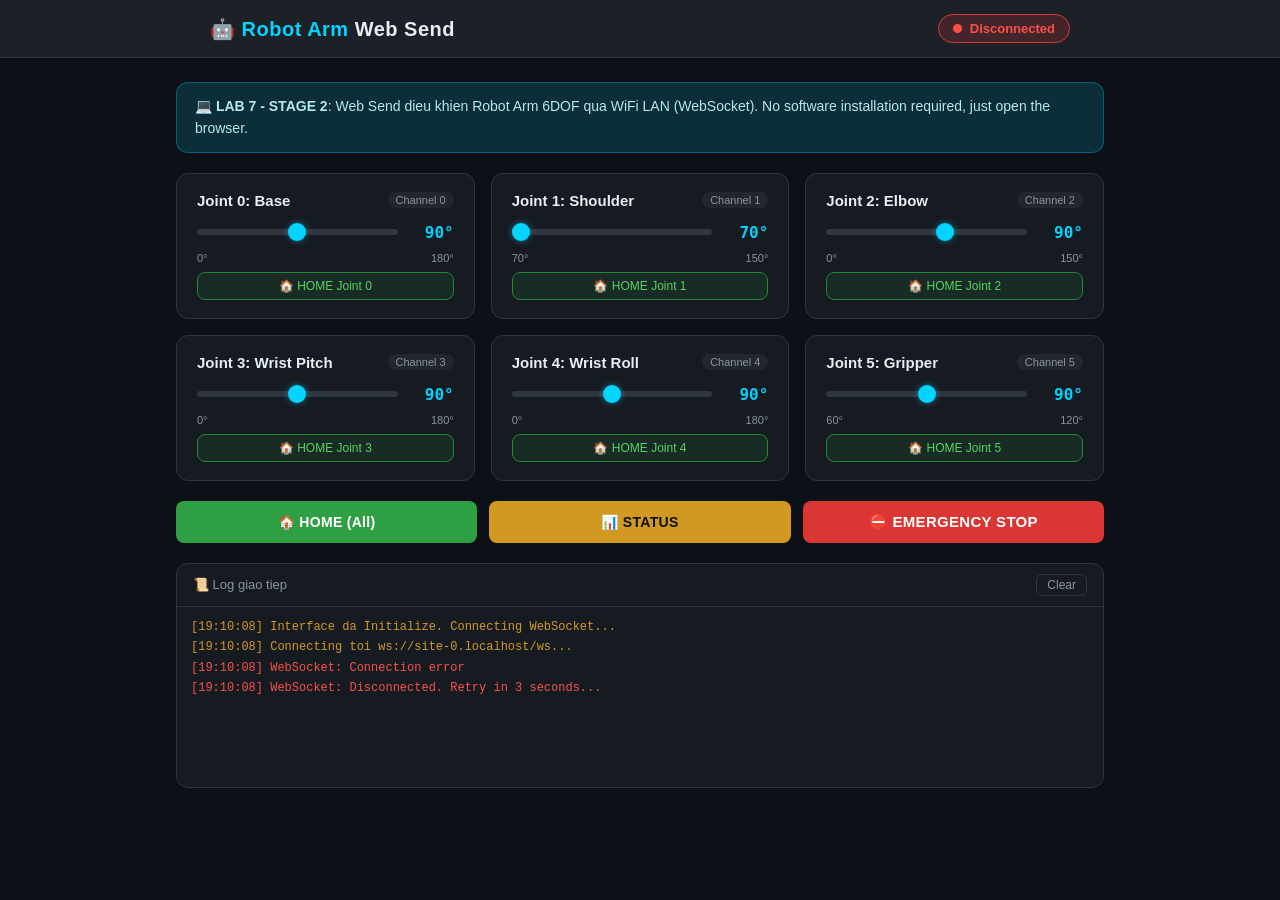
<file: robot-arm-source-code-en/lab-7/stage-2/data/index.html>
<!DOCTYPE html>
<html lang="vi">
<head>
  <meta charset="UTF-8">
  <meta name="viewport" content="width=device-width, initial-scale=1.0">
  <title>Robot Arm 6DOF — Web Controller</title>
  <link rel="stylesheet" href="style.css">
</head>
<body>

  <!-- ===== HEADER ===== -->
  <header>
    <div class="header-inner">
      <div class="logo">&#x1F916; <span>Robot Arm</span> Web Send</div>
      <div id="ws-status" class="badge disconnected">
        <span class="dot"></span>
        <span id="ws-label">Connecting...</span>
      </div>
    </div>
  </header>

  <!-- ===== NOI DUNG CHINH ===== -->
  <main>

    <!-- Card thong tin -->
    <div class="info-card">
      <p>&#x1F4BB; <strong>LAB 7 - STAGE 2</strong>:
        Web Send dieu khien Robot Arm 6DOF qua WiFi LAN (WebSocket).
        No software installation required, just open the browser.
      </p>
    </div>

    <!-- Grid 6 card servo -->
    <div class="servo-grid" id="servo-grid">
      <!-- Duoc tao automatically boi JavaScript -->
    </div>

    <!-- Panel Button chuc nang -->
    <div class="action-panel">
      <button class="btn btn-home" onclick="sendHome()">
        &#x1F3E0; HOME (All)
      </button>
      <button class="btn btn-status" onclick="sendStatus()">
        &#x1F4CA; STATUS
      </button>
      <button class="btn btn-stop" onclick="sendStop()">
        &#x26D4; EMERGENCY STOP
      </button>
    </div>

    <!-- Panel log giao tiep -->
    <div class="log-section">
      <div class="log-header">
        <span>&#x1F4DC; Log giao tiep</span>
        <button class="btn-clear" onclick="clearLog()">Clear</button>
      </div>
      <div id="log-panel"></div>
    </div>

  </main>

  <script src="app.js"></script>
</body>
</html>
</file>
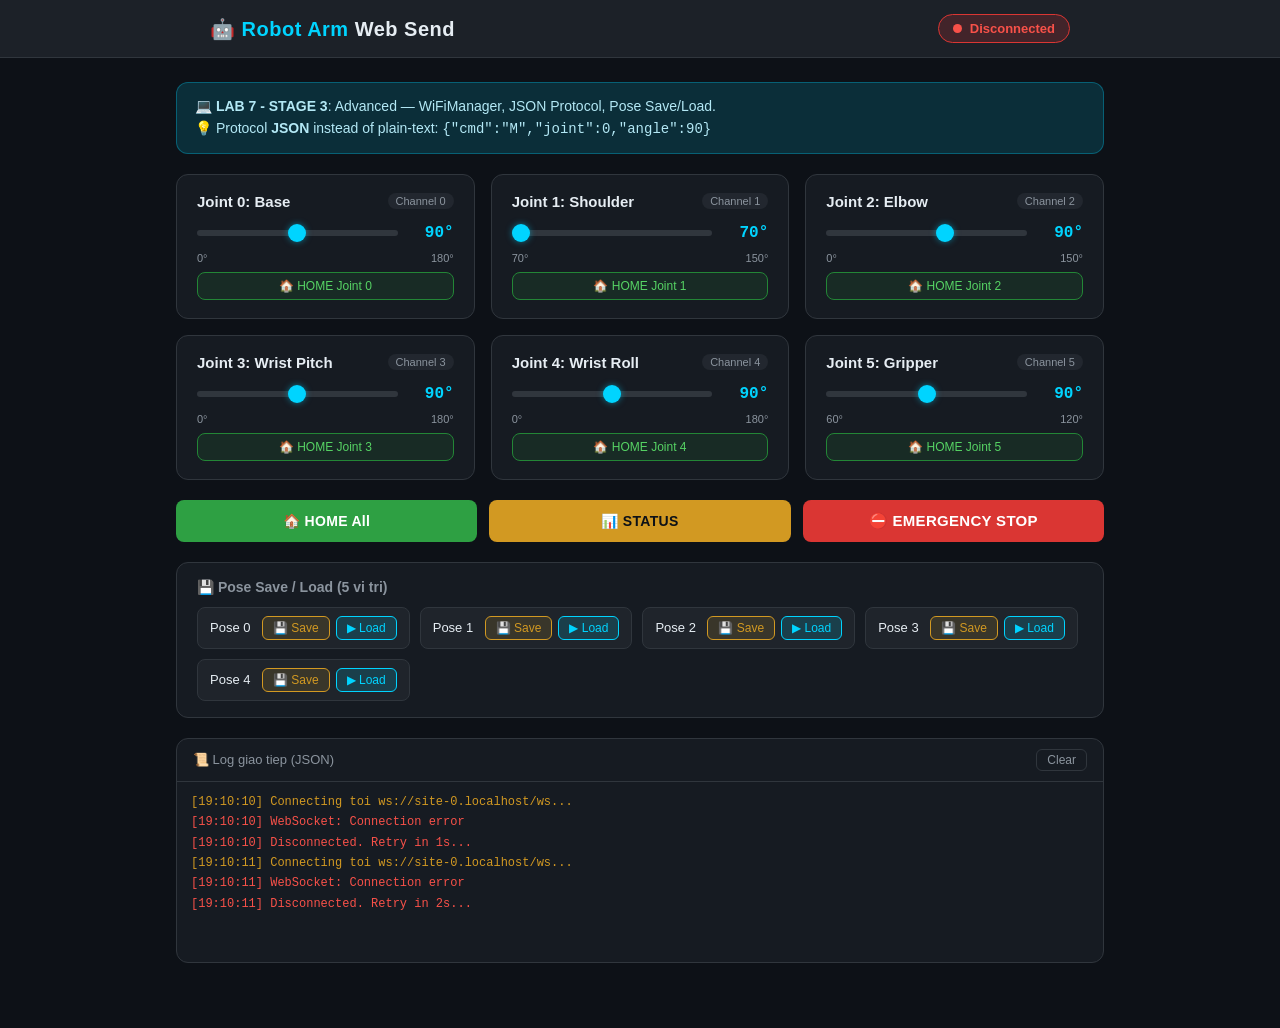
<file: robot-arm-source-code-en/lab-7/stage-3/data/index.html>
<!DOCTYPE html>
<html lang="vi">
<head>
  <meta charset="UTF-8">
  <meta name="viewport" content="width=device-width, initial-scale=1.0">
  <title>Robot Arm 6DOF — Web Controller (STAGE 3)</title>
  <link rel="stylesheet" href="style.css">
</head>
<body>

  <header>
    <div class="header-inner">
      <div class="logo">&#x1F916; <span>Robot Arm</span> Web Send</div>
      <div id="ws-status" class="badge disconnected">
        <span class="dot"></span>
        <span id="ws-label">Connecting...</span>
      </div>
    </div>
  </header>

  <main>
    <!-- Card thong tin STAGE -->
    <div class="info-card">
      <p>&#x1F4BB; <strong>LAB 7 - STAGE 3</strong>:
        Advanced — WiFiManager, JSON Protocol, Pose Save/Load.
        <br>&#x1F4A1; Protocol <strong>JSON</strong> instead of plain-text:
        <code>{"cmd":"M","joint":0,"angle":90}</code>
      </p>
    </div>

    <!-- Grid 6 servo -->
    <div class="servo-grid" id="servo-grid"></div>

    <!-- Panel Button chuc nang chinh -->
    <div class="action-panel">
      <button class="btn btn-home" onclick="sendHome()">&#x1F3E0; HOME All</button>
      <button class="btn btn-status" onclick="sendStatus()">&#x1F4CA; STATUS</button>
      <button class="btn btn-stop" onclick="sendStop()">&#x26D4; EMERGENCY STOP</button>
    </div>

    <!-- Panel Pose Save/Load (tinh nang moi STAGE 3) -->
    <div class="pose-panel">
      <div class="pose-header">&#x1F4BE; Pose Save / Load (5 vi tri)</div>
      <div class="pose-slots" id="pose-slots">
        <!-- Tao automatically boi JavaScript -->
      </div>
    </div>

    <!-- Log panel -->
    <div class="log-section">
      <div class="log-header">
        <span>&#x1F4DC; Log giao tiep (JSON)</span>
        <button class="btn-clear" onclick="clearLog()">Clear</button>
      </div>
      <div id="log-panel"></div>
    </div>
  </main>

  <script src="app.js"></script>
</body>
</html>
</file>
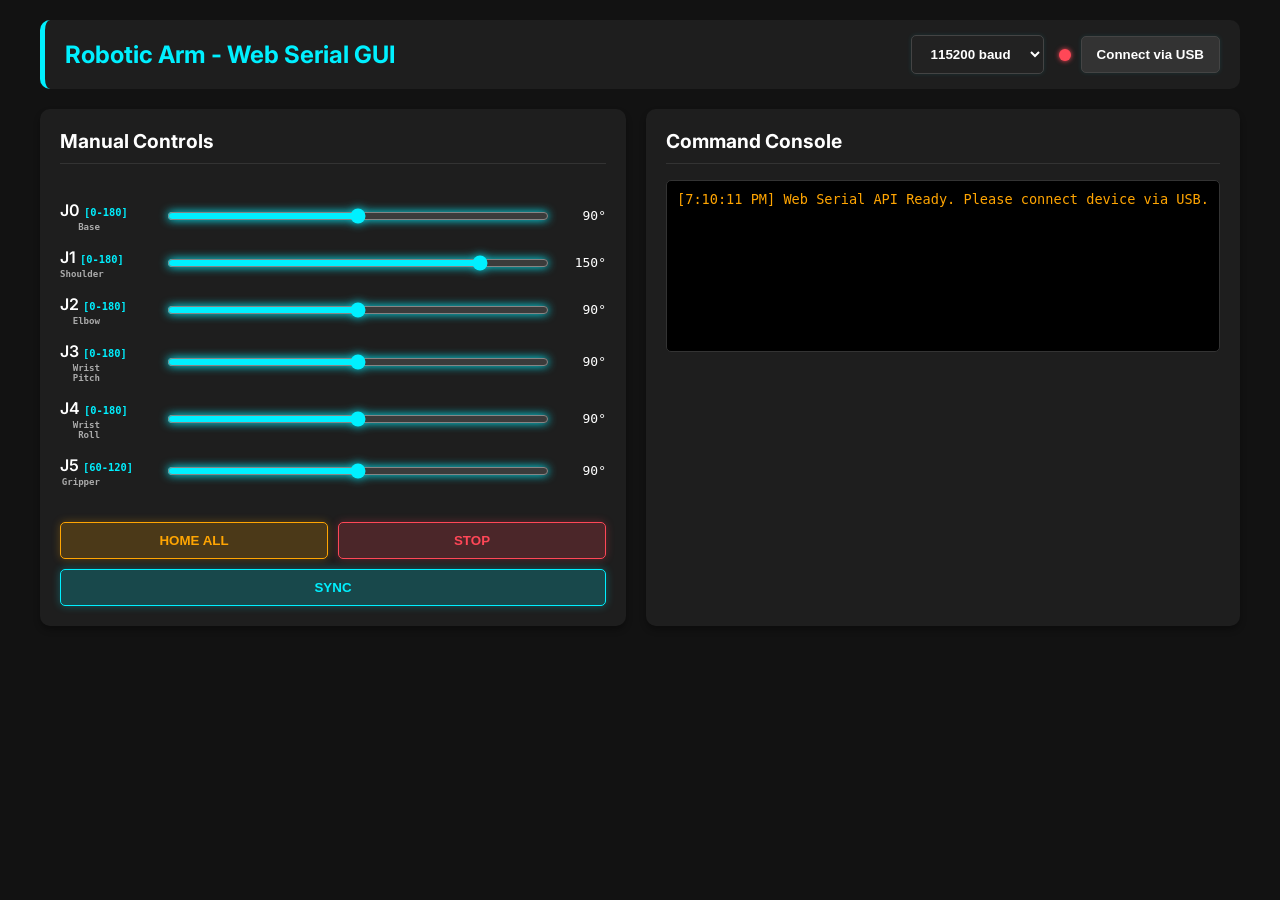
<file: robot-arm-source-code-en/lab-8/stage-1/web-serial-gui/index.html>
<!DOCTYPE html>
<html lang="en">
<head>
    <meta charset="UTF-8">
    <meta name="viewport" content="width=device-width, initial-scale=1.0">
    <title>Robotic Arm - Web Serial GUI</title>
    <link rel="stylesheet" href="style.css">
    <link href="https://fonts.googleapis.com/css2?family=Inter:wght@400;600&display=swap" rel="stylesheet">
</head>
<body>
    <div class="dashboard">
        <header>
            <h1>Robotic Arm - Web Serial GUI</h1>
            <div class="connection-status">
                <div id="serialControls" style="display: inline-flex; align-items: center; margin-right: 5px;">
                    <select id="baudRateSelect" class="btn" style="background:#222;">
                        <option value="9600">9600 baud</option>
                        <option value="115200" selected>115200 baud</option>
                    </select>
                </div>
                <span class="indicator disconnected" id="connIndicator"></span>
                <button id="connectBtn" class="btn">Connect via USB</button>
            </div>
        </header>
        
        <div class="main-content">
            <div class="panel controls-panel">
                <h2>Manual Controls</h2>
                <div class="sliders-container" id="sliders">
                    <!-- Sliders injected via JS -->
                </div>
                
                <div class="global-actions">
                    <button class="btn btn-warning" id="btnHome">HOME ALL</button>
                    <button class="btn btn-danger" id="btnStop">STOP</button>
                    <button class="btn btn-primary" id="btnSync">SYNC</button>
                </div>
            </div>

            <div class="panel bottom-panel">
                <div class="console-panel">
                    <h2>Command Console</h2>
                    <div id="consoleOutput" class="console-output"></div>
                </div>
            </div>
        </div>
    </div>
    <script src="app.js"></script>
</body>
</html>
</file>
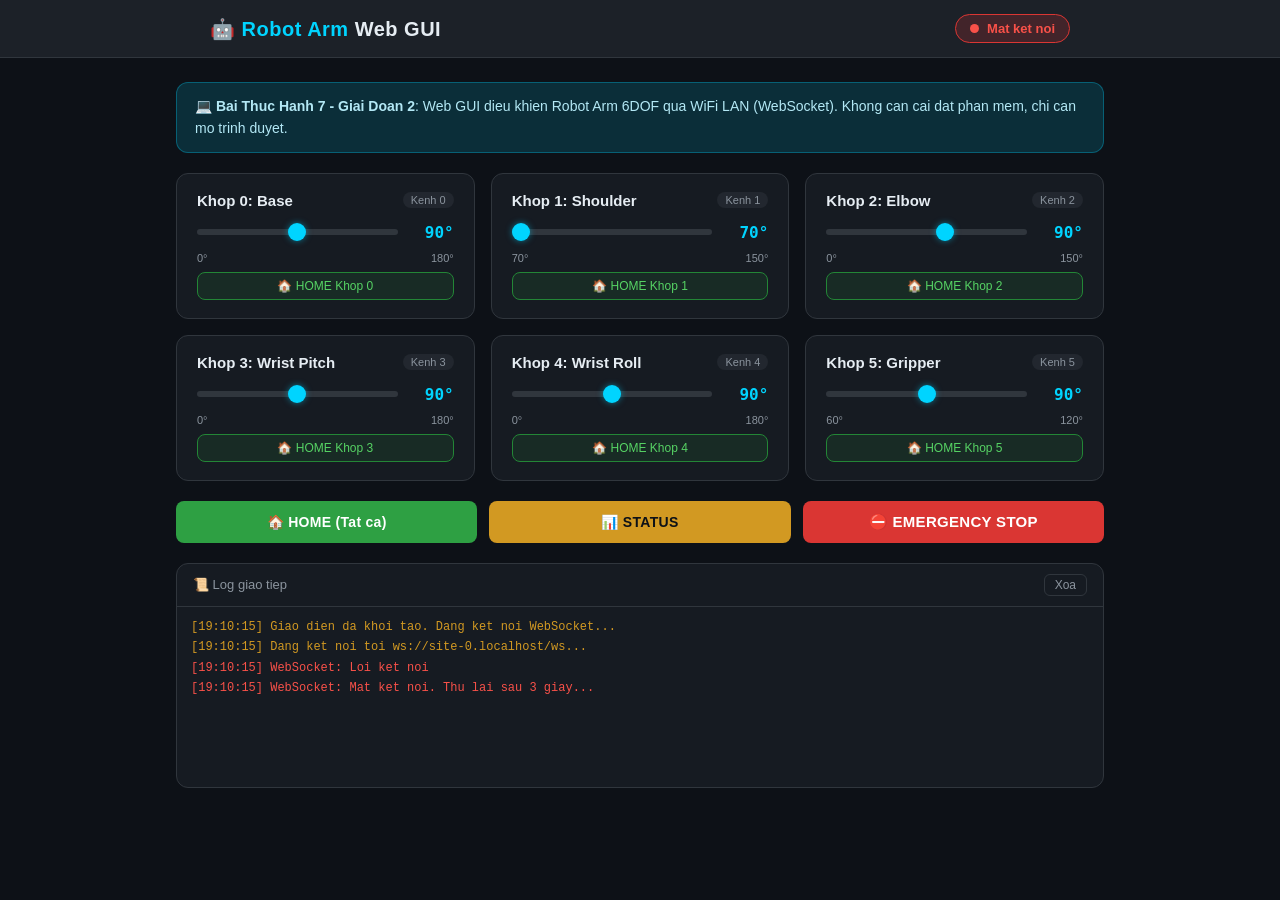
<file: robot-arm-source-code/bai-thuc-hanh-7/giai-doan-2/data/index.html>
<!DOCTYPE html>
<html lang="vi">
<head>
  <meta charset="UTF-8">
  <meta name="viewport" content="width=device-width, initial-scale=1.0">
  <title>Robot Arm 6DOF — Web Controller</title>
  <link rel="stylesheet" href="style.css">
</head>
<body>

  <!-- ===== HEADER ===== -->
  <header>
    <div class="header-inner">
      <div class="logo">&#x1F916; <span>Robot Arm</span> Web GUI</div>
      <div id="ws-status" class="badge disconnected">
        <span class="dot"></span>
        <span id="ws-label">Dang ket noi...</span>
      </div>
    </div>
  </header>

  <!-- ===== NOI DUNG CHINH ===== -->
  <main>

    <!-- Card thong tin -->
    <div class="info-card">
      <p>&#x1F4BB; <strong>Bai Thuc Hanh 7 - Giai Doan 2</strong>:
        Web GUI dieu khien Robot Arm 6DOF qua WiFi LAN (WebSocket).
        Khong can cai dat phan mem, chi can mo trinh duyet.
      </p>
    </div>

    <!-- Grid 6 card servo -->
    <div class="servo-grid" id="servo-grid">
      <!-- Duoc tao tu dong boi JavaScript -->
    </div>

    <!-- Panel nut chuc nang -->
    <div class="action-panel">
      <button class="btn btn-home" onclick="sendHome()">
        &#x1F3E0; HOME (Tat ca)
      </button>
      <button class="btn btn-status" onclick="sendStatus()">
        &#x1F4CA; STATUS
      </button>
      <button class="btn btn-stop" onclick="sendStop()">
        &#x26D4; EMERGENCY STOP
      </button>
    </div>

    <!-- Panel log giao tiep -->
    <div class="log-section">
      <div class="log-header">
        <span>&#x1F4DC; Log giao tiep</span>
        <button class="btn-clear" onclick="clearLog()">Xoa</button>
      </div>
      <div id="log-panel"></div>
    </div>

  </main>

  <script src="app.js"></script>
</body>
</html>
</file>
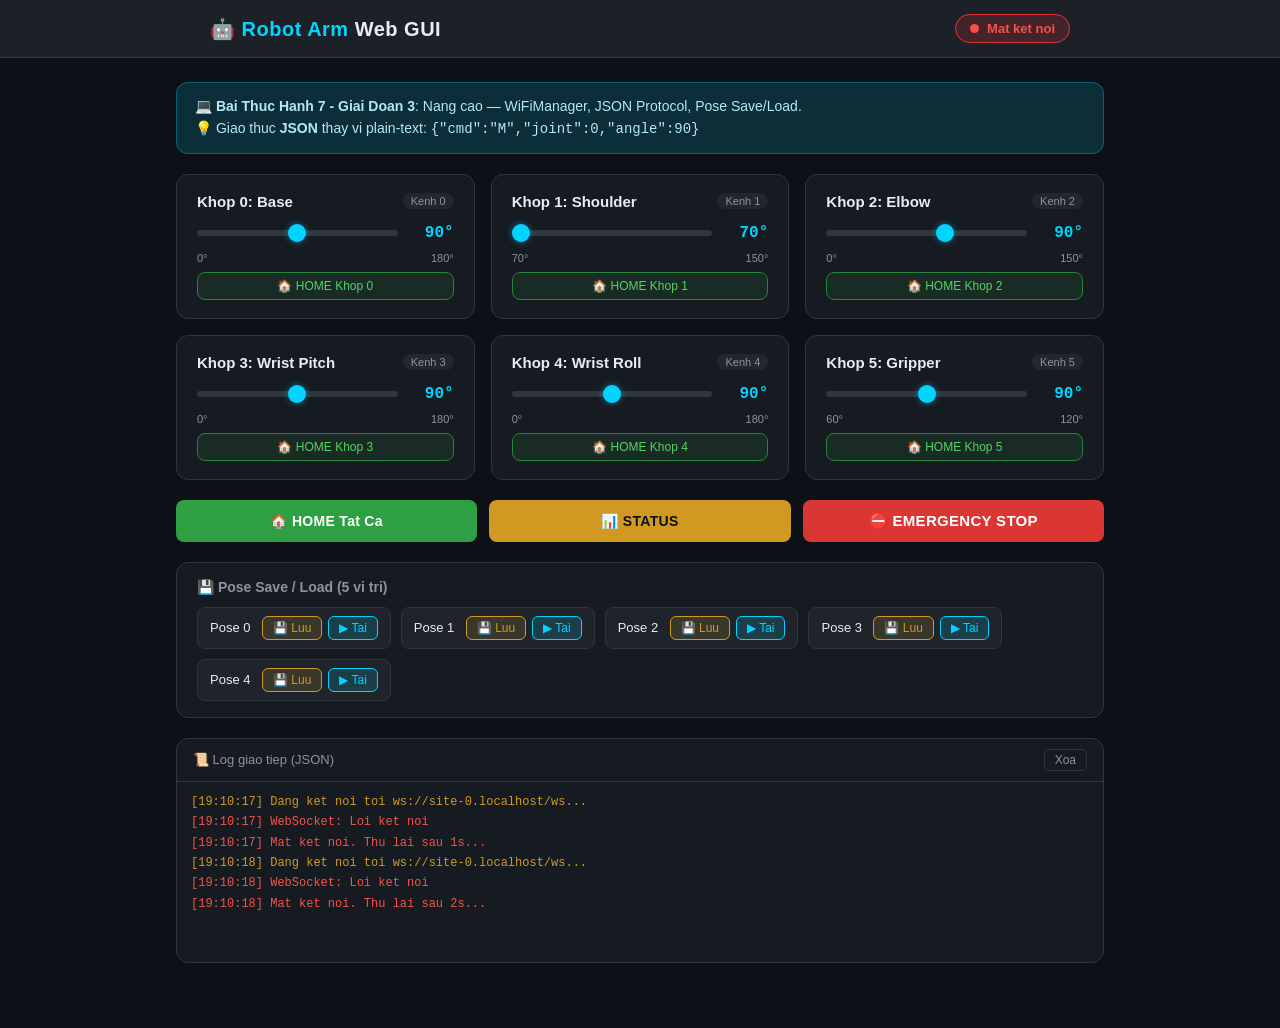
<file: robot-arm-source-code/bai-thuc-hanh-7/giai-doan-3/data/index.html>
<!DOCTYPE html>
<html lang="vi">
<head>
  <meta charset="UTF-8">
  <meta name="viewport" content="width=device-width, initial-scale=1.0">
  <title>Robot Arm 6DOF — Web Controller (Giai Doan 3)</title>
  <link rel="stylesheet" href="style.css">
</head>
<body>

  <header>
    <div class="header-inner">
      <div class="logo">&#x1F916; <span>Robot Arm</span> Web GUI</div>
      <div id="ws-status" class="badge disconnected">
        <span class="dot"></span>
        <span id="ws-label">Dang ket noi...</span>
      </div>
    </div>
  </header>

  <main>
    <!-- Card thong tin giai doan -->
    <div class="info-card">
      <p>&#x1F4BB; <strong>Bai Thuc Hanh 7 - Giai Doan 3</strong>:
        Nang cao — WiFiManager, JSON Protocol, Pose Save/Load.
        <br>&#x1F4A1; Giao thuc <strong>JSON</strong> thay vi plain-text:
        <code>{"cmd":"M","joint":0,"angle":90}</code>
      </p>
    </div>

    <!-- Grid 6 servo -->
    <div class="servo-grid" id="servo-grid"></div>

    <!-- Panel nut chuc nang chinh -->
    <div class="action-panel">
      <button class="btn btn-home" onclick="sendHome()">&#x1F3E0; HOME Tat Ca</button>
      <button class="btn btn-status" onclick="sendStatus()">&#x1F4CA; STATUS</button>
      <button class="btn btn-stop" onclick="sendStop()">&#x26D4; EMERGENCY STOP</button>
    </div>

    <!-- Panel Pose Save/Load (tinh nang moi giai doan 3) -->
    <div class="pose-panel">
      <div class="pose-header">&#x1F4BE; Pose Save / Load (5 vi tri)</div>
      <div class="pose-slots" id="pose-slots">
        <!-- Tao tu dong boi JavaScript -->
      </div>
    </div>

    <!-- Log panel -->
    <div class="log-section">
      <div class="log-header">
        <span>&#x1F4DC; Log giao tiep (JSON)</span>
        <button class="btn-clear" onclick="clearLog()">Xoa</button>
      </div>
      <div id="log-panel"></div>
    </div>
  </main>

  <script src="app.js"></script>
</body>
</html>
</file>
<file: robot-arm-source-code-en/lab-7/stage-2/data/style.css>
/* ============================================================
   LAB 7 - STAGE 2: WEB Send STYLESHEET
   Interface: Dark theme, modern, optimized for both mobile and PC
   ============================================================ */

/* === RESET & BIEN CSS === */
*, *::before, *::after { box-sizing: border-box; margin: 0; padding: 0; }

:root {
  --bg-dark:      #0d1117;
  --bg-card:      #161b22;
  --bg-header:    #1c2128;
  --accent:       #00d4ff;
  --accent-dim:   rgba(0, 212, 255, 0.15);
  --text-main:    #e6edf3;
  --text-muted:   #8b949e;
  --border:       #30363d;
  --green:        #238636;
  --green-light:  #2ea043;
  --red:          #da3633;
  --red-light:    #f85149;
  --yellow:       #d29922;
  --radius-sm:    8px;
  --radius-md:    12px;
  --radius-lg:    16px;
  --shadow:       0 4px 20px rgba(0,0,0,0.4);
}

body {
  background: var(--bg-dark);
  color:      var(--text-main);
  font-family: 'Segoe UI', Arial, sans-serif;
  min-height: 100vh;
  padding-bottom: 40px;
}

/* === HEADER === */
header {
  background:    var(--bg-header);
  border-bottom: 1px solid var(--border);
  position:      sticky;
  top:           0;
  z-index:       100;
  backdrop-filter: blur(8px);
}

.header-inner {
  max-width:   900px;
  margin:      0 auto;
  padding:     14px 20px;
  display:     flex;
  align-items: center;
  justify-content: space-between;
}

.logo {
  font-size:   20px;
  font-weight: 700;
  letter-spacing: 0.5px;
}
.logo span { color: var(--accent); }

/* === BADGE TRANG THAI KET NOI === */
.badge {
  display:     flex;
  align-items: center;
  gap:         8px;
  padding:     6px 14px;
  border-radius: 20px;
  font-size:   13px;
  font-weight: 600;
  transition:  all 0.3s;
}
.badge .dot {
  width:  9px;
  height: 9px;
  border-radius: 50%;
  animation: pulse 2s infinite;
}
.badge.connected    { background: rgba(35,134,54,0.2); color: #56d364; border: 1px solid #238636; }
.badge.connected .dot { background: #56d364; }
.badge.disconnected { background: rgba(218,54,51,0.2); color: #f85149; border: 1px solid #da3633; }
.badge.disconnected .dot { background: #f85149; animation: none; }

@keyframes pulse {
  0%, 100% { opacity: 1; }
  50%       { opacity: 0.4; }
}

/* === LAYOUT CHINH === */
main {
  max-width: 960px;
  margin:    0 auto;
  padding:   24px 16px;
  display:   flex;
  flex-direction: column;
  gap:       20px;
}

/* === CARD THONG TIN === */
.info-card {
  background:    var(--accent-dim);
  border:        1px solid rgba(0,212,255,0.3);
  border-radius: var(--radius-md);
  padding:       12px 18px;
  font-size:     14px;
  color:         #b3e8f5;
  line-height:   1.6;
}

/* === GRID 6 SERVO CARDS === */
.servo-grid {
  display:               grid;
  grid-template-columns: repeat(auto-fill, minmax(280px, 1fr));
  gap:                   16px;
}

.servo-card {
  background:    var(--bg-card);
  border:        1px solid var(--border);
  border-radius: var(--radius-md);
  padding:       18px 20px;
  transition:    border-color 0.2s, box-shadow 0.2s;
}
.servo-card:hover {
  border-color: var(--accent);
  box-shadow:   0 0 12px rgba(0,212,255,0.1);
}

.servo-card-header {
  display:         flex;
  justify-content: space-between;
  align-items:     center;
  margin-bottom:   14px;
}
.servo-name {
  font-size:   15px;
  font-weight: 600;
  color:       var(--text-main);
}
.servo-index {
  font-size:      11px;
  color:          var(--text-muted);
  background:     rgba(139,148,158,0.1);
  padding:        2px 8px;
  border-radius:  10px;
}

/* --- Slider (slider) --- */
.slider-wrap {
  display:     flex;
  align-items: center;
  gap:         10px;
  margin-bottom: 10px;
}

input[type="range"] {
  flex:             1;
  -webkit-appearance: none;
  appearance:       none;
  height:           6px;
  border-radius:    3px;
  background:       var(--border);
  outline:          none;
  transition:       background 0.2s;
}
input[type="range"]::-webkit-slider-thumb {
  -webkit-appearance: none;
  width:        18px;
  height:       18px;
  border-radius: 50%;
  background:   var(--accent);
  cursor:       pointer;
  box-shadow:   0 0 6px rgba(0,212,255,0.5);
  transition:   transform 0.1s;
}
input[type="range"]::-webkit-slider-thumb:hover {
  transform: scale(1.2);
}
input[type="range"]:focus {
  background: rgba(0,212,255,0.2);
}

.angle-val {
  min-width:   46px;
  text-align:  right;
  font-weight: 700;
  font-size:   16px;
  color:       var(--accent);
  font-family: monospace;
}

/* Thanh range len min/max */
.range-labels {
  display:         flex;
  justify-content: space-between;
  font-size:       11px;
  color:           var(--text-muted);
  margin-top:      2px;
}

/* Button HOME cho tung Joint */
.btn-joint-home {
  width:         100%;
  margin-top:    8px;
  padding:       6px;
  background:    rgba(35,134,54,0.15);
  color:         #56d364;
  border:        1px solid #238636;
  border-radius: var(--radius-sm);
  font-size:     12px;
  cursor:        pointer;
  transition:    background 0.2s;
}
.btn-joint-home:hover { background: rgba(35,134,54,0.3); }

/* === PANEL Button CHUC NANG === */
.action-panel {
  display:   flex;
  gap:       12px;
  flex-wrap: wrap;
}

.btn {
  flex:          1;
  min-width:     130px;
  padding:       12px 16px;
  border:        none;
  border-radius: var(--radius-sm);
  font-size:     14px;
  font-weight:   600;
  cursor:        pointer;
  transition:    opacity 0.2s, transform 0.1s;
  letter-spacing: 0.3px;
}
.btn:hover  { opacity: 0.85; }
.btn:active { transform: scale(0.97); }
.btn-home   { background: var(--green-light); color: white; }
.btn-status { background: var(--yellow);      color: #0d1117; }
.btn-stop   { background: var(--red);         color: white; font-size: 15px; }

/* === LOG PANEL === */
.log-section {
  background:    var(--bg-card);
  border:        1px solid var(--border);
  border-radius: var(--radius-md);
}

.log-header {
  display:         flex;
  justify-content: space-between;
  align-items:     center;
  padding:         10px 16px;
  border-bottom:   1px solid var(--border);
  font-size:       13px;
  color:           var(--text-muted);
}
.btn-clear {
  background:    transparent;
  border:        1px solid var(--border);
  color:         var(--text-muted);
  padding:       3px 10px;
  border-radius: 6px;
  font-size:     12px;
  cursor:        pointer;
}
.btn-clear:hover { border-color: var(--text-muted); color: var(--text-main); }

#log-panel {
  height:    180px;
  overflow-y: auto;
  padding:   10px 14px;
  font-family: 'Consolas', 'Courier New', monospace;
  font-size: 12px;
  line-height: 1.7;
}
.log-line         { color: #8b949e; }
.log-line.send    { color: #79c0ff; }
.log-line.recv    { color: #56d364; }
.log-line.error   { color: #f85149; }
.log-line.info    { color: #d29922; }

/* === RESPONSIVE === */
@media (max-width: 500px) {
  .servo-grid { grid-template-columns: 1fr; }
  .action-panel { flex-direction: column; }
}
</file>
<file: robot-arm-source-code-en/lab-7/stage-3/data/style.css>
/* ============================================================
   LAB 7 - STAGE 2: WEB Send STYLESHEET
   Interface: Dark theme, modern, optimized for both mobile and PC
   ============================================================ */

/* === RESET & BIEN CSS === */
*, *::before, *::after { box-sizing: border-box; margin: 0; padding: 0; }

:root {
  --bg-dark:      #0d1117;
  --bg-card:      #161b22;
  --bg-header:    #1c2128;
  --accent:       #00d4ff;
  --accent-dim:   rgba(0, 212, 255, 0.15);
  --text-main:    #e6edf3;
  --text-muted:   #8b949e;
  --border:       #30363d;
  --green:        #238636;
  --green-light:  #2ea043;
  --red:          #da3633;
  --red-light:    #f85149;
  --yellow:       #d29922;
  --radius-sm:    8px;
  --radius-md:    12px;
  --radius-lg:    16px;
  --shadow:       0 4px 20px rgba(0,0,0,0.4);
}

body {
  background: var(--bg-dark);
  color:      var(--text-main);
  font-family: 'Segoe UI', Arial, sans-serif;
  min-height: 100vh;
  padding-bottom: 40px;
}

/* === HEADER === */
header {
  background:    var(--bg-header);
  border-bottom: 1px solid var(--border);
  position:      sticky;
  top:           0;
  z-index:       100;
  backdrop-filter: blur(8px);
}

.header-inner {
  max-width:   900px;
  margin:      0 auto;
  padding:     14px 20px;
  display:     flex;
  align-items: center;
  justify-content: space-between;
}

.logo {
  font-size:   20px;
  font-weight: 700;
  letter-spacing: 0.5px;
}
.logo span { color: var(--accent); }

/* === BADGE TRANG THAI KET NOI === */
.badge {
  display:     flex;
  align-items: center;
  gap:         8px;
  padding:     6px 14px;
  border-radius: 20px;
  font-size:   13px;
  font-weight: 600;
  transition:  all 0.3s;
}
.badge .dot {
  width:  9px;
  height: 9px;
  border-radius: 50%;
  animation: pulse 2s infinite;
}
.badge.connected    { background: rgba(35,134,54,0.2); color: #56d364; border: 1px solid #238636; }
.badge.connected .dot { background: #56d364; }
.badge.disconnected { background: rgba(218,54,51,0.2); color: #f85149; border: 1px solid #da3633; }
.badge.disconnected .dot { background: #f85149; animation: none; }

@keyframes pulse {
  0%, 100% { opacity: 1; }
  50%       { opacity: 0.4; }
}

/* === LAYOUT CHINH === */
main {
  max-width: 960px;
  margin:    0 auto;
  padding:   24px 16px;
  display:   flex;
  flex-direction: column;
  gap:       20px;
}

/* === CARD THONG TIN === */
.info-card {
  background:    var(--accent-dim);
  border:        1px solid rgba(0,212,255,0.3);
  border-radius: var(--radius-md);
  padding:       12px 18px;
  font-size:     14px;
  color:         #b3e8f5;
  line-height:   1.6;
}

/* === GRID 6 SERVO CARDS === */
.servo-grid {
  display:               grid;
  grid-template-columns: repeat(auto-fill, minmax(280px, 1fr));
  gap:                   16px;
}

.servo-card {
  background:    var(--bg-card);
  border:        1px solid var(--border);
  border-radius: var(--radius-md);
  padding:       18px 20px;
  transition:    border-color 0.2s, box-shadow 0.2s;
}
.servo-card:hover {
  border-color: var(--accent);
  box-shadow:   0 0 12px rgba(0,212,255,0.1);
}

.servo-card-header {
  display:         flex;
  justify-content: space-between;
  align-items:     center;
  margin-bottom:   14px;
}
.servo-name {
  font-size:   15px;
  font-weight: 600;
  color:       var(--text-main);
}
.servo-index {
  font-size:      11px;
  color:          var(--text-muted);
  background:     rgba(139,148,158,0.1);
  padding:        2px 8px;
  border-radius:  10px;
}

/* --- Slider (slider) --- */
.slider-wrap {
  display:     flex;
  align-items: center;
  gap:         10px;
  margin-bottom: 10px;
}

input[type="range"] {
  flex:             1;
  -webkit-appearance: none;
  appearance:       none;
  height:           6px;
  border-radius:    3px;
  background:       var(--border);
  outline:          none;
  transition:       background 0.2s;
}
input[type="range"]::-webkit-slider-thumb {
  -webkit-appearance: none;
  width:        18px;
  height:       18px;
  border-radius: 50%;
  background:   var(--accent);
  cursor:       pointer;
  box-shadow:   0 0 6px rgba(0,212,255,0.5);
  transition:   transform 0.1s;
}
input[type="range"]::-webkit-slider-thumb:hover {
  transform: scale(1.2);
}
input[type="range"]:focus {
  background: rgba(0,212,255,0.2);
}

.angle-val {
  min-width:   46px;
  text-align:  right;
  font-weight: 700;
  font-size:   16px;
  color:       var(--accent);
  font-family: monospace;
}

/* Thanh range len min/max */
.range-labels {
  display:         flex;
  justify-content: space-between;
  font-size:       11px;
  color:           var(--text-muted);
  margin-top:      2px;
}

/* Button HOME cho tung Joint */
.btn-joint-home {
  width:         100%;
  margin-top:    8px;
  padding:       6px;
  background:    rgba(35,134,54,0.15);
  color:         #56d364;
  border:        1px solid #238636;
  border-radius: var(--radius-sm);
  font-size:     12px;
  cursor:        pointer;
  transition:    background 0.2s;
}
.btn-joint-home:hover { background: rgba(35,134,54,0.3); }

/* === PANEL Button CHUC NANG === */
.action-panel {
  display:   flex;
  gap:       12px;
  flex-wrap: wrap;
}

.btn {
  flex:          1;
  min-width:     130px;
  padding:       12px 16px;
  border:        none;
  border-radius: var(--radius-sm);
  font-size:     14px;
  font-weight:   600;
  cursor:        pointer;
  transition:    opacity 0.2s, transform 0.1s;
  letter-spacing: 0.3px;
}
.btn:hover  { opacity: 0.85; }
.btn:active { transform: scale(0.97); }
.btn-home   { background: var(--green-light); color: white; }
.btn-status { background: var(--yellow);      color: #0d1117; }
.btn-stop   { background: var(--red);         color: white; font-size: 15px; }

/* === LOG PANEL === */
.log-section {
  background:    var(--bg-card);
  border:        1px solid var(--border);
  border-radius: var(--radius-md);
}

.log-header {
  display:         flex;
  justify-content: space-between;
  align-items:     center;
  padding:         10px 16px;
  border-bottom:   1px solid var(--border);
  font-size:       13px;
  color:           var(--text-muted);
}
.btn-clear {
  background:    transparent;
  border:        1px solid var(--border);
  color:         var(--text-muted);
  padding:       3px 10px;
  border-radius: 6px;
  font-size:     12px;
  cursor:        pointer;
}
.btn-clear:hover { border-color: var(--text-muted); color: var(--text-main); }

#log-panel {
  height:    180px;
  overflow-y: auto;
  padding:   10px 14px;
  font-family: 'Consolas', 'Courier New', monospace;
  font-size: 12px;
  line-height: 1.7;
}
.log-line         { color: #8b949e; }
.log-line.send    { color: #79c0ff; }
.log-line.recv    { color: #56d364; }
.log-line.error   { color: #f85149; }
.log-line.info    { color: #d29922; }

/* === RESPONSIVE === */
@media (max-width: 500px) {
  .servo-grid { grid-template-columns: 1fr; }
  .action-panel { flex-direction: column; }
}

/* === POSE PANEL (STAGE 3) === */
.pose-panel {
  background:    var(--bg-card);
  border:        1px solid var(--border);
  border-radius: var(--radius-md);
  padding:       16px 20px;
}
.pose-header {
  font-size:   14px;
  font-weight: 600;
  color:       var(--text-muted);
  margin-bottom: 12px;
}
.pose-slots { display: flex; gap: 10px; flex-wrap: wrap; }
.pose-slot {
  display:     flex;
  align-items: center;
  gap:         6px;
  background:  rgba(255,255,255,0.04);
  border:      1px solid var(--border);
  border-radius: var(--radius-sm);
  padding:     8px 12px;
}
.pose-slot-label { font-size: 13px; min-width: 46px; }
.btn-pose-save {
  padding:       4px 10px;
  background:    rgba(210,153,34,0.15);
  color:         var(--yellow);
  border:        1px solid var(--yellow);
  border-radius: 6px;
  font-size:     12px;
  cursor:        pointer;
}
.btn-pose-save:hover { background: rgba(210,153,34,0.3); }
.btn-pose-load {
  padding:       4px 10px;
  background:    var(--accent-dim);
  color:         var(--accent);
  border:        1px solid var(--accent);
  border-radius: 6px;
  font-size:     12px;
  cursor:        pointer;
}
.btn-pose-load:hover { background: rgba(0,212,255,0.25); }
</file>
<file: robot-arm-source-code-en/lab-8/stage-1/web-serial-gui/style.css>
:root {
    --bg-color: #121212;
    --panel-bg: #1e1e1e;
    --accent: #00f0ff;
    --text-main: #ffffff;
    --text-muted: #aaaaaa;
    --danger: #ff4757;
    --warning: #ffa502;
    --success: #2ed573;
}

body {
    margin: 0;
    font-family: 'Inter', sans-serif;
    background-color: var(--bg-color);
    color: var(--text-main);
    display: flex;
    justify-content: center;
    padding: 20px;
    height: 100vh;
    box-sizing: border-box;
}

.dashboard {
    width: 100%;
    max-width: 1200px;
    display: flex;
    flex-direction: column;
    gap: 20px;
}

header {
    display: flex;
    justify-content: space-between;
    align-items: center;
    background-color: var(--panel-bg);
    padding: 15px 20px;
    border-radius: 10px;
    border-left: 5px solid var(--accent);
}

header h1 {
    margin: 0;
    font-size: 1.5rem;
    color: var(--accent);
}

.connection-status {
    display: flex;
    align-items: center;
    gap: 10px;
}

.indicator {
    width: 12px;
    height: 12px;
    border-radius: 50%;
    box-shadow: 0 0 5px currentColor;
}
.indicator.disconnected { background-color: var(--danger); color: var(--danger); }
.indicator.connected { background-color: var(--success); color: var(--success); }

.panel {
    background-color: var(--panel-bg);
    border-radius: 10px;
    padding: 20px;
    box-shadow: 0 4px 6px rgba(0,0,0,0.3);
}

h2 {
    margin-top: 0;
    font-size: 1.2rem;
    border-bottom: 1px solid #333;
    padding-bottom: 10px;
}

.main-content {
    display: flex;
    gap: 20px;
}

.visualizer-panel {
    flex: 2;
    display: flex;
    flex-direction: column;
}

.canvas-container {
    flex: 1;
    display: flex;
    justify-content: center;
    align-items: center;
    background-color: #000;
    border-radius: 8px;
    border: 1px solid #333;
}

.controls-panel {
    flex: 1;
    display: flex;
    flex-direction: column;
    gap: 20px;
}

.slider-group {
    display: flex;
    align-items: center;
    gap: 15px;
    margin-bottom: 15px;
}

.slider-group label {
    width: 60px;
    font-weight: 600;
}

.slider-group input[type="range"] {
    flex: 1;
    accent-color: var(--accent);
    filter: drop-shadow(0 0 5px var(--accent));
    transition: filter 0.2s;
}

.slider-group input[type="range"]:hover {
    filter: drop-shadow(0 0 10px var(--accent));
}

.slider-group span {
    width: 40px;
    text-align: right;
    font-family: monospace;
}

.global-actions {
    display: grid;
    grid-template-columns: 1fr 1fr;
    gap: 10px;
}
.global-actions #btnSync { grid-column: span 2; }

.bottom-panel {
    display: flex;
    gap: 20px;
}

.sequence-recorder {
    flex: 1;
}

.recorder-controls {
    display: flex;
    gap: 10px;
    margin-bottom: 15px;
}

.sequence-list {
    min-height: 100px;
    max-height: 150px;
    overflow-y: auto;
    background: #111;
    border-radius: 5px;
    padding: 10px;
    font-family: monospace;
    font-size: 0.9rem;
    color: var(--text-muted);
}

.quick-actions {
    flex: 1;
}

.grid-container {
    display: grid;
    grid-template-columns: repeat(5, 1fr);
    gap: 10px;
}

.btn {
    background-color: #333;
    color: white;
    border: 1px solid #444;
    padding: 10px 15px;
    border-radius: 5px;
    cursor: pointer;
    font-weight: 600;
    transition: all 0.2s;
    box-shadow: 0 0 5px rgba(0, 240, 255, 0.1);
}

.btn:hover {
    background-color: #444;
    border-color: var(--accent);
    box-shadow: 0 0 15px rgba(0, 240, 255, 0.4);
}

.btn-primary { background-color: rgba(0, 240, 255, 0.2); border-color: var(--accent); color: var(--accent); box-shadow: 0 0 8px rgba(0, 240, 255, 0.3); }
.btn-primary:hover { background-color: var(--accent); color: #000; box-shadow: 0 0 20px rgba(0, 240, 255, 0.8); }

.btn-danger { background-color: rgba(255, 71, 87, 0.2); border-color: var(--danger); color: var(--danger); box-shadow: 0 0 8px rgba(255, 71, 87, 0.3); }
.btn-danger:hover { background-color: var(--danger); color: #fff; box-shadow: 0 0 20px rgba(255, 71, 87, 0.8); }

.btn-warning { background-color: rgba(255, 165, 2, 0.2); border-color: var(--warning); color: var(--warning); box-shadow: 0 0 8px rgba(255, 165, 2, 0.3); }
.btn-warning:hover { background-color: var(--warning); color: #000; box-shadow: 0 0 20px rgba(255, 165, 2, 0.8); }

.quick-action-btn {
    height: 60px;
    font-size: 0.9rem;
}

/* Console Panel Styles */
.console-panel {
    flex: 1;
    display: flex;
    flex-direction: column;
}

.console-output {
    flex: 1;
    background: #000;
    border-radius: 5px;
    padding: 10px;
    font-family: monospace;
    font-size: 0.85rem;
    overflow-y: auto;
    min-height: 100px;
    max-height: 150px;
    border: 1px solid #333;
}

.console-msg-tx { color: #00f0ff; }
.console-msg-rx { color: var(--success); }
.console-msg-sys { color: var(--warning); }

/* Settings Modal */
.modal {
    position: fixed; top: 0; left: 0; width: 100%; height: 100%;
    background: rgba(0,0,0,0.8); display: flex; justify-content: center; align-items: center;
    z-index: 1000;
    backdrop-filter: blur(5px);
}
.modal-content {
    background: var(--panel-bg); padding: 25px; border-radius: 10px; width: 550px;
    border: 1px solid var(--accent);
    box-shadow: 0 0 30px rgba(0,240,255,0.2);
}
.config-row {
    display: flex; gap: 10px; margin-bottom: 10px; align-items: center;
}
.config-row label { width: 40px; font-weight: bold; color: var(--accent); }
.config-row input {
    background: #111; color: #fff; border: 1px solid #333; padding: 8px; border-radius: 4px;
    transition: all 0.2s;
}
.config-row input:focus { border-color: var(--accent); outline: none; box-shadow: 0 0 5px var(--accent); }
.name-input { width: 130px; }
.num-input { width: 70px; }

#apiUrlInput:focus {
    border-color: var(--accent);
    outline: none;
    box-shadow: 0 0 15px rgba(0, 240, 255, 0.6);
    background-color: #111;
}
</file>
<file: robot-arm-source-code/bai-thuc-hanh-7/giai-doan-2/data/style.css>
/* ============================================================
   BAI THUC HANH 7 - GIAI DOAN 2: WEB GUI STYLESHEET
   Giao dien: Dark theme, hien dai, toi uu cho ca mobile va PC
   ============================================================ */

/* === RESET & BIEN CSS === */
*, *::before, *::after { box-sizing: border-box; margin: 0; padding: 0; }

:root {
  --bg-dark:      #0d1117;
  --bg-card:      #161b22;
  --bg-header:    #1c2128;
  --accent:       #00d4ff;
  --accent-dim:   rgba(0, 212, 255, 0.15);
  --text-main:    #e6edf3;
  --text-muted:   #8b949e;
  --border:       #30363d;
  --green:        #238636;
  --green-light:  #2ea043;
  --red:          #da3633;
  --red-light:    #f85149;
  --yellow:       #d29922;
  --radius-sm:    8px;
  --radius-md:    12px;
  --radius-lg:    16px;
  --shadow:       0 4px 20px rgba(0,0,0,0.4);
}

body {
  background: var(--bg-dark);
  color:      var(--text-main);
  font-family: 'Segoe UI', Arial, sans-serif;
  min-height: 100vh;
  padding-bottom: 40px;
}

/* === HEADER === */
header {
  background:    var(--bg-header);
  border-bottom: 1px solid var(--border);
  position:      sticky;
  top:           0;
  z-index:       100;
  backdrop-filter: blur(8px);
}

.header-inner {
  max-width:   900px;
  margin:      0 auto;
  padding:     14px 20px;
  display:     flex;
  align-items: center;
  justify-content: space-between;
}

.logo {
  font-size:   20px;
  font-weight: 700;
  letter-spacing: 0.5px;
}
.logo span { color: var(--accent); }

/* === BADGE TRANG THAI KET NOI === */
.badge {
  display:     flex;
  align-items: center;
  gap:         8px;
  padding:     6px 14px;
  border-radius: 20px;
  font-size:   13px;
  font-weight: 600;
  transition:  all 0.3s;
}
.badge .dot {
  width:  9px;
  height: 9px;
  border-radius: 50%;
  animation: pulse 2s infinite;
}
.badge.connected    { background: rgba(35,134,54,0.2); color: #56d364; border: 1px solid #238636; }
.badge.connected .dot { background: #56d364; }
.badge.disconnected { background: rgba(218,54,51,0.2); color: #f85149; border: 1px solid #da3633; }
.badge.disconnected .dot { background: #f85149; animation: none; }

@keyframes pulse {
  0%, 100% { opacity: 1; }
  50%       { opacity: 0.4; }
}

/* === LAYOUT CHINH === */
main {
  max-width: 960px;
  margin:    0 auto;
  padding:   24px 16px;
  display:   flex;
  flex-direction: column;
  gap:       20px;
}

/* === CARD THONG TIN === */
.info-card {
  background:    var(--accent-dim);
  border:        1px solid rgba(0,212,255,0.3);
  border-radius: var(--radius-md);
  padding:       12px 18px;
  font-size:     14px;
  color:         #b3e8f5;
  line-height:   1.6;
}

/* === GRID 6 SERVO CARDS === */
.servo-grid {
  display:               grid;
  grid-template-columns: repeat(auto-fill, minmax(280px, 1fr));
  gap:                   16px;
}

.servo-card {
  background:    var(--bg-card);
  border:        1px solid var(--border);
  border-radius: var(--radius-md);
  padding:       18px 20px;
  transition:    border-color 0.2s, box-shadow 0.2s;
}
.servo-card:hover {
  border-color: var(--accent);
  box-shadow:   0 0 12px rgba(0,212,255,0.1);
}

.servo-card-header {
  display:         flex;
  justify-content: space-between;
  align-items:     center;
  margin-bottom:   14px;
}
.servo-name {
  font-size:   15px;
  font-weight: 600;
  color:       var(--text-main);
}
.servo-index {
  font-size:      11px;
  color:          var(--text-muted);
  background:     rgba(139,148,158,0.1);
  padding:        2px 8px;
  border-radius:  10px;
}

/* --- Thanh truot (slider) --- */
.slider-wrap {
  display:     flex;
  align-items: center;
  gap:         10px;
  margin-bottom: 10px;
}

input[type="range"] {
  flex:             1;
  -webkit-appearance: none;
  appearance:       none;
  height:           6px;
  border-radius:    3px;
  background:       var(--border);
  outline:          none;
  transition:       background 0.2s;
}
input[type="range"]::-webkit-slider-thumb {
  -webkit-appearance: none;
  width:        18px;
  height:       18px;
  border-radius: 50%;
  background:   var(--accent);
  cursor:       pointer;
  box-shadow:   0 0 6px rgba(0,212,255,0.5);
  transition:   transform 0.1s;
}
input[type="range"]::-webkit-slider-thumb:hover {
  transform: scale(1.2);
}
input[type="range"]:focus {
  background: rgba(0,212,255,0.2);
}

.angle-val {
  min-width:   46px;
  text-align:  right;
  font-weight: 700;
  font-size:   16px;
  color:       var(--accent);
  font-family: monospace;
}

/* Thanh range len min/max */
.range-labels {
  display:         flex;
  justify-content: space-between;
  font-size:       11px;
  color:           var(--text-muted);
  margin-top:      2px;
}

/* Nut HOME cho tung khop */
.btn-joint-home {
  width:         100%;
  margin-top:    8px;
  padding:       6px;
  background:    rgba(35,134,54,0.15);
  color:         #56d364;
  border:        1px solid #238636;
  border-radius: var(--radius-sm);
  font-size:     12px;
  cursor:        pointer;
  transition:    background 0.2s;
}
.btn-joint-home:hover { background: rgba(35,134,54,0.3); }

/* === PANEL NUT CHUC NANG === */
.action-panel {
  display:   flex;
  gap:       12px;
  flex-wrap: wrap;
}

.btn {
  flex:          1;
  min-width:     130px;
  padding:       12px 16px;
  border:        none;
  border-radius: var(--radius-sm);
  font-size:     14px;
  font-weight:   600;
  cursor:        pointer;
  transition:    opacity 0.2s, transform 0.1s;
  letter-spacing: 0.3px;
}
.btn:hover  { opacity: 0.85; }
.btn:active { transform: scale(0.97); }
.btn-home   { background: var(--green-light); color: white; }
.btn-status { background: var(--yellow);      color: #0d1117; }
.btn-stop   { background: var(--red);         color: white; font-size: 15px; }

/* === LOG PANEL === */
.log-section {
  background:    var(--bg-card);
  border:        1px solid var(--border);
  border-radius: var(--radius-md);
}

.log-header {
  display:         flex;
  justify-content: space-between;
  align-items:     center;
  padding:         10px 16px;
  border-bottom:   1px solid var(--border);
  font-size:       13px;
  color:           var(--text-muted);
}
.btn-clear {
  background:    transparent;
  border:        1px solid var(--border);
  color:         var(--text-muted);
  padding:       3px 10px;
  border-radius: 6px;
  font-size:     12px;
  cursor:        pointer;
}
.btn-clear:hover { border-color: var(--text-muted); color: var(--text-main); }

#log-panel {
  height:    180px;
  overflow-y: auto;
  padding:   10px 14px;
  font-family: 'Consolas', 'Courier New', monospace;
  font-size: 12px;
  line-height: 1.7;
}
.log-line         { color: #8b949e; }
.log-line.send    { color: #79c0ff; }
.log-line.recv    { color: #56d364; }
.log-line.error   { color: #f85149; }
.log-line.info    { color: #d29922; }

/* === RESPONSIVE === */
@media (max-width: 500px) {
  .servo-grid { grid-template-columns: 1fr; }
  .action-panel { flex-direction: column; }
}
</file>
<file: robot-arm-source-code/bai-thuc-hanh-7/giai-doan-3/data/style.css>
/* ============================================================
   BAI THUC HANH 7 - GIAI DOAN 2: WEB GUI STYLESHEET
   Giao dien: Dark theme, hien dai, toi uu cho ca mobile va PC
   ============================================================ */

/* === RESET & BIEN CSS === */
*, *::before, *::after { box-sizing: border-box; margin: 0; padding: 0; }

:root {
  --bg-dark:      #0d1117;
  --bg-card:      #161b22;
  --bg-header:    #1c2128;
  --accent:       #00d4ff;
  --accent-dim:   rgba(0, 212, 255, 0.15);
  --text-main:    #e6edf3;
  --text-muted:   #8b949e;
  --border:       #30363d;
  --green:        #238636;
  --green-light:  #2ea043;
  --red:          #da3633;
  --red-light:    #f85149;
  --yellow:       #d29922;
  --radius-sm:    8px;
  --radius-md:    12px;
  --radius-lg:    16px;
  --shadow:       0 4px 20px rgba(0,0,0,0.4);
}

body {
  background: var(--bg-dark);
  color:      var(--text-main);
  font-family: 'Segoe UI', Arial, sans-serif;
  min-height: 100vh;
  padding-bottom: 40px;
}

/* === HEADER === */
header {
  background:    var(--bg-header);
  border-bottom: 1px solid var(--border);
  position:      sticky;
  top:           0;
  z-index:       100;
  backdrop-filter: blur(8px);
}

.header-inner {
  max-width:   900px;
  margin:      0 auto;
  padding:     14px 20px;
  display:     flex;
  align-items: center;
  justify-content: space-between;
}

.logo {
  font-size:   20px;
  font-weight: 700;
  letter-spacing: 0.5px;
}
.logo span { color: var(--accent); }

/* === BADGE TRANG THAI KET NOI === */
.badge {
  display:     flex;
  align-items: center;
  gap:         8px;
  padding:     6px 14px;
  border-radius: 20px;
  font-size:   13px;
  font-weight: 600;
  transition:  all 0.3s;
}
.badge .dot {
  width:  9px;
  height: 9px;
  border-radius: 50%;
  animation: pulse 2s infinite;
}
.badge.connected    { background: rgba(35,134,54,0.2); color: #56d364; border: 1px solid #238636; }
.badge.connected .dot { background: #56d364; }
.badge.disconnected { background: rgba(218,54,51,0.2); color: #f85149; border: 1px solid #da3633; }
.badge.disconnected .dot { background: #f85149; animation: none; }

@keyframes pulse {
  0%, 100% { opacity: 1; }
  50%       { opacity: 0.4; }
}

/* === LAYOUT CHINH === */
main {
  max-width: 960px;
  margin:    0 auto;
  padding:   24px 16px;
  display:   flex;
  flex-direction: column;
  gap:       20px;
}

/* === CARD THONG TIN === */
.info-card {
  background:    var(--accent-dim);
  border:        1px solid rgba(0,212,255,0.3);
  border-radius: var(--radius-md);
  padding:       12px 18px;
  font-size:     14px;
  color:         #b3e8f5;
  line-height:   1.6;
}

/* === GRID 6 SERVO CARDS === */
.servo-grid {
  display:               grid;
  grid-template-columns: repeat(auto-fill, minmax(280px, 1fr));
  gap:                   16px;
}

.servo-card {
  background:    var(--bg-card);
  border:        1px solid var(--border);
  border-radius: var(--radius-md);
  padding:       18px 20px;
  transition:    border-color 0.2s, box-shadow 0.2s;
}
.servo-card:hover {
  border-color: var(--accent);
  box-shadow:   0 0 12px rgba(0,212,255,0.1);
}

.servo-card-header {
  display:         flex;
  justify-content: space-between;
  align-items:     center;
  margin-bottom:   14px;
}
.servo-name {
  font-size:   15px;
  font-weight: 600;
  color:       var(--text-main);
}
.servo-index {
  font-size:      11px;
  color:          var(--text-muted);
  background:     rgba(139,148,158,0.1);
  padding:        2px 8px;
  border-radius:  10px;
}

/* --- Thanh truot (slider) --- */
.slider-wrap {
  display:     flex;
  align-items: center;
  gap:         10px;
  margin-bottom: 10px;
}

input[type="range"] {
  flex:             1;
  -webkit-appearance: none;
  appearance:       none;
  height:           6px;
  border-radius:    3px;
  background:       var(--border);
  outline:          none;
  transition:       background 0.2s;
}
input[type="range"]::-webkit-slider-thumb {
  -webkit-appearance: none;
  width:        18px;
  height:       18px;
  border-radius: 50%;
  background:   var(--accent);
  cursor:       pointer;
  box-shadow:   0 0 6px rgba(0,212,255,0.5);
  transition:   transform 0.1s;
}
input[type="range"]::-webkit-slider-thumb:hover {
  transform: scale(1.2);
}
input[type="range"]:focus {
  background: rgba(0,212,255,0.2);
}

.angle-val {
  min-width:   46px;
  text-align:  right;
  font-weight: 700;
  font-size:   16px;
  color:       var(--accent);
  font-family: monospace;
}

/* Thanh range len min/max */
.range-labels {
  display:         flex;
  justify-content: space-between;
  font-size:       11px;
  color:           var(--text-muted);
  margin-top:      2px;
}

/* Nut HOME cho tung khop */
.btn-joint-home {
  width:         100%;
  margin-top:    8px;
  padding:       6px;
  background:    rgba(35,134,54,0.15);
  color:         #56d364;
  border:        1px solid #238636;
  border-radius: var(--radius-sm);
  font-size:     12px;
  cursor:        pointer;
  transition:    background 0.2s;
}
.btn-joint-home:hover { background: rgba(35,134,54,0.3); }

/* === PANEL NUT CHUC NANG === */
.action-panel {
  display:   flex;
  gap:       12px;
  flex-wrap: wrap;
}

.btn {
  flex:          1;
  min-width:     130px;
  padding:       12px 16px;
  border:        none;
  border-radius: var(--radius-sm);
  font-size:     14px;
  font-weight:   600;
  cursor:        pointer;
  transition:    opacity 0.2s, transform 0.1s;
  letter-spacing: 0.3px;
}
.btn:hover  { opacity: 0.85; }
.btn:active { transform: scale(0.97); }
.btn-home   { background: var(--green-light); color: white; }
.btn-status { background: var(--yellow);      color: #0d1117; }
.btn-stop   { background: var(--red);         color: white; font-size: 15px; }

/* === LOG PANEL === */
.log-section {
  background:    var(--bg-card);
  border:        1px solid var(--border);
  border-radius: var(--radius-md);
}

.log-header {
  display:         flex;
  justify-content: space-between;
  align-items:     center;
  padding:         10px 16px;
  border-bottom:   1px solid var(--border);
  font-size:       13px;
  color:           var(--text-muted);
}
.btn-clear {
  background:    transparent;
  border:        1px solid var(--border);
  color:         var(--text-muted);
  padding:       3px 10px;
  border-radius: 6px;
  font-size:     12px;
  cursor:        pointer;
}
.btn-clear:hover { border-color: var(--text-muted); color: var(--text-main); }

#log-panel {
  height:    180px;
  overflow-y: auto;
  padding:   10px 14px;
  font-family: 'Consolas', 'Courier New', monospace;
  font-size: 12px;
  line-height: 1.7;
}
.log-line         { color: #8b949e; }
.log-line.send    { color: #79c0ff; }
.log-line.recv    { color: #56d364; }
.log-line.error   { color: #f85149; }
.log-line.info    { color: #d29922; }

/* === RESPONSIVE === */
@media (max-width: 500px) {
  .servo-grid { grid-template-columns: 1fr; }
  .action-panel { flex-direction: column; }
}

/* === POSE PANEL (GIAI DOAN 3) === */
.pose-panel {
  background:    var(--bg-card);
  border:        1px solid var(--border);
  border-radius: var(--radius-md);
  padding:       16px 20px;
}
.pose-header {
  font-size:   14px;
  font-weight: 600;
  color:       var(--text-muted);
  margin-bottom: 12px;
}
.pose-slots { display: flex; gap: 10px; flex-wrap: wrap; }
.pose-slot {
  display:     flex;
  align-items: center;
  gap:         6px;
  background:  rgba(255,255,255,0.04);
  border:      1px solid var(--border);
  border-radius: var(--radius-sm);
  padding:     8px 12px;
}
.pose-slot-label { font-size: 13px; min-width: 46px; }
.btn-pose-save {
  padding:       4px 10px;
  background:    rgba(210,153,34,0.15);
  color:         var(--yellow);
  border:        1px solid var(--yellow);
  border-radius: 6px;
  font-size:     12px;
  cursor:        pointer;
}
.btn-pose-save:hover { background: rgba(210,153,34,0.3); }
.btn-pose-load {
  padding:       4px 10px;
  background:    var(--accent-dim);
  color:         var(--accent);
  border:        1px solid var(--accent);
  border-radius: 6px;
  font-size:     12px;
  cursor:        pointer;
}
.btn-pose-load:hover { background: rgba(0,212,255,0.25); }
</file>
